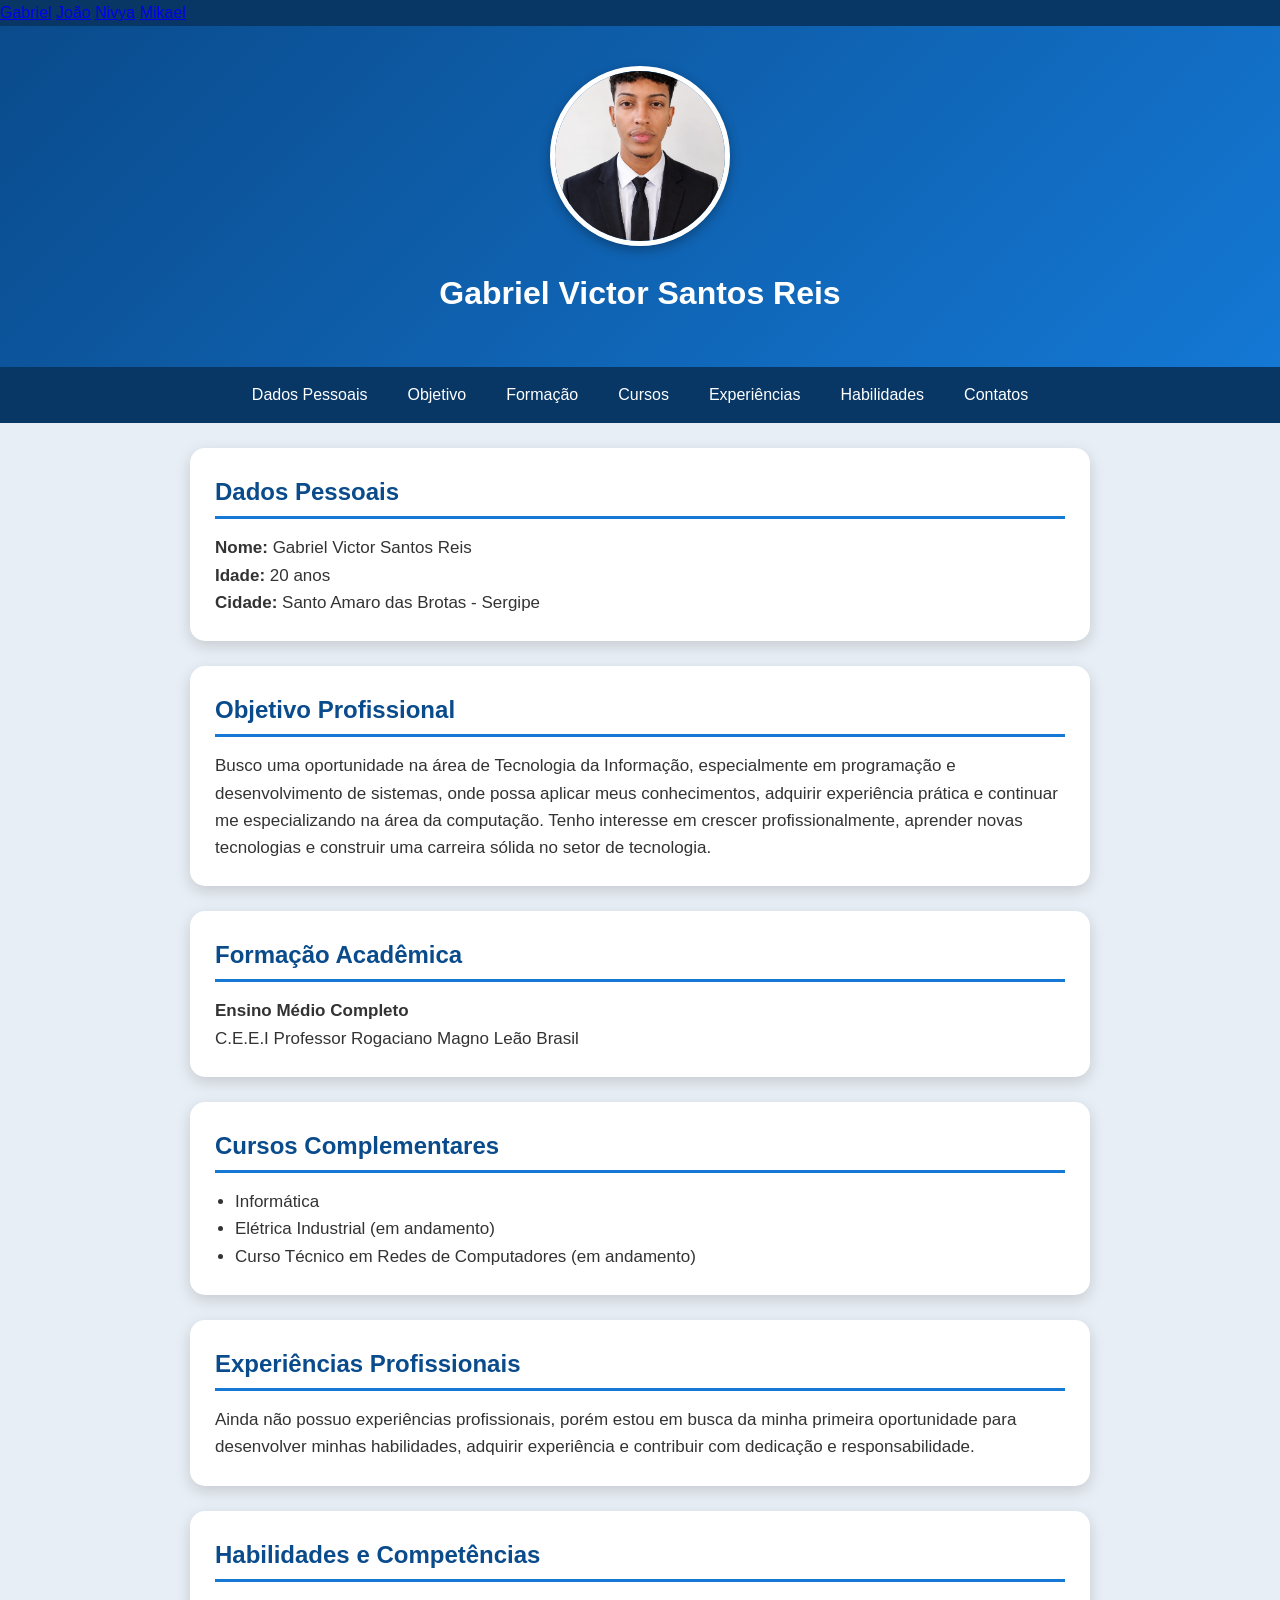
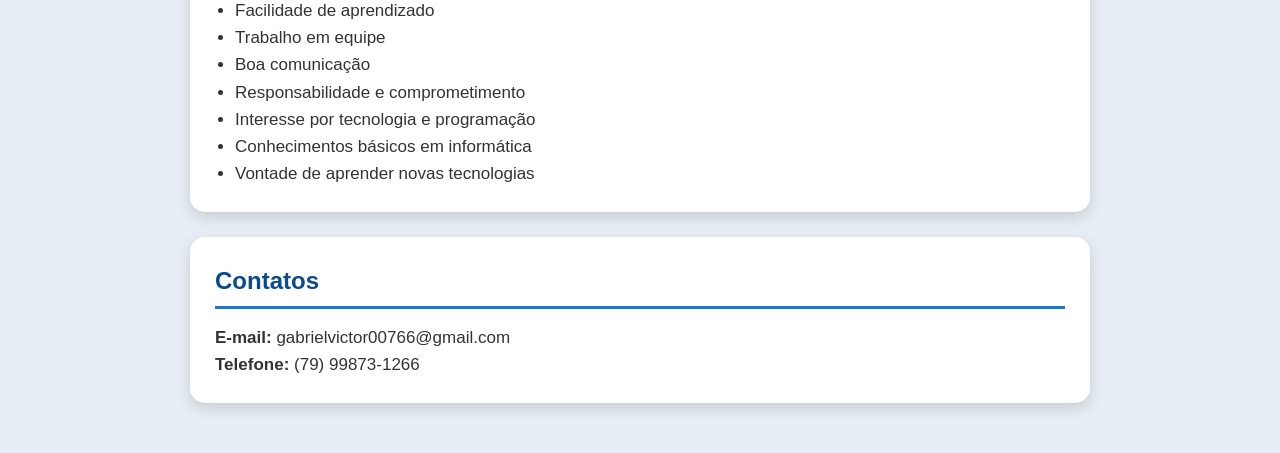
<file: index.html>
<!DOCTYPE html>
<html lang="pt-BR">

<head>
    <meta charset="UTF-8">
    <meta name="viewport" content="width=device-width, initial-scale=1.0">
    <title>Currículo Online - Gabriel Victor</title>

    <link rel="stylesheet" href="style.css">
</head>

<body>
    <nav>
    <a href="index.html">Gabriel</a>
    <a href="joao.html">João</a>
    <a href="nivya.html">Nivya</a>
    <a href="mikael.html">Mikael</a>
</nav>

    <!-- Cabeçalho -->
    <header>
        <img src="gabriel.jpg" alt="Foto de Gabriel Victor" class="foto">

        <h1>Gabriel Victor Santos Reis </h1>
    </header>

    <!-- Menu de Navegação -->
    <nav>
        <ul>
            <li><a href="#dados">Dados Pessoais</a></li>
            <li><a href="#objetivo">Objetivo</a></li>
            <li><a href="#formacao">Formação</a></li>
            <li><a href="#cursos">Cursos</a></li>
            <li><a href="#experiencias">Experiências</a></li>
            <li><a href="#habilidades">Habilidades</a></li>
            <li><a href="#contatos">Contatos</a></li>
        </ul>
    </nav>

    <!-- Dados Pessoais -->
    <section id="dados">
        <h2>Dados Pessoais</h2>

        <p><strong>Nome:</strong> Gabriel Victor Santos Reis</p>
        <p><strong>Idade:</strong> 20 anos</p>
        <p><strong>Cidade:</strong> Santo Amaro das Brotas - Sergipe</p>
    </section>

    <!-- Objetivo Profissional -->
    <section id="objetivo">
        <h2>Objetivo Profissional</h2>

        <p>
            Busco uma oportunidade na área de Tecnologia da Informação,
            especialmente em programação e desenvolvimento de sistemas,
            onde possa aplicar meus conhecimentos, adquirir experiência
            prática e continuar me especializando na área da computação.
            Tenho interesse em crescer profissionalmente, aprender novas
            tecnologias e construir uma carreira sólida no setor de tecnologia.
        </p>
    </section>

    <!-- Formação Acadêmica -->
    <section id="formacao">
        <h2>Formação Acadêmica</h2>

        <p>
            <strong>Ensino Médio Completo</strong><br>
            C.E.E.I Professor Rogaciano Magno Leão Brasil
        </p>
    </section>

    <!-- Cursos Complementares -->
    <section id="cursos">
        <h2>Cursos Complementares</h2>

        <ul>
            <li>Informática</li>
            <li>Elétrica Industrial (em andamento)</li>
            <li>Curso Técnico em Redes de Computadores (em andamento)</li>
            
        </ul>
    </section>

    <!-- Experiências Profissionais -->
    <section id="experiencias">
        <h2>Experiências Profissionais</h2>

        <p>
            Ainda não possuo experiências profissionais, porém estou
            em busca da minha primeira oportunidade para desenvolver
            minhas habilidades, adquirir experiência e contribuir com
            dedicação e responsabilidade.
        </p>
    </section>

    <!-- Habilidades e Competências -->
    <section id="habilidades">
        <h2>Habilidades e Competências</h2>

        <ul>
            <li>Facilidade de aprendizado</li>
            <li>Trabalho em equipe</li>
            <li>Boa comunicação</li>
            <li>Responsabilidade e comprometimento</li>
            <li>Interesse por tecnologia e programação</li>
            <li>Conhecimentos básicos em informática</li>
            <li>Vontade de aprender novas tecnologias</li>
        </ul>
    </section>

    <!-- Contatos -->
    <section id="contatos">
        <h2>Contatos</h2>

        <p><strong>E-mail:</strong> gabrielvictor00766@gmail.com</p>
        <p><strong>Telefone:</strong> (79) 99873-1266</p>
    </section>

    <script src="script.js"></script>

</body>

</html>
</file>
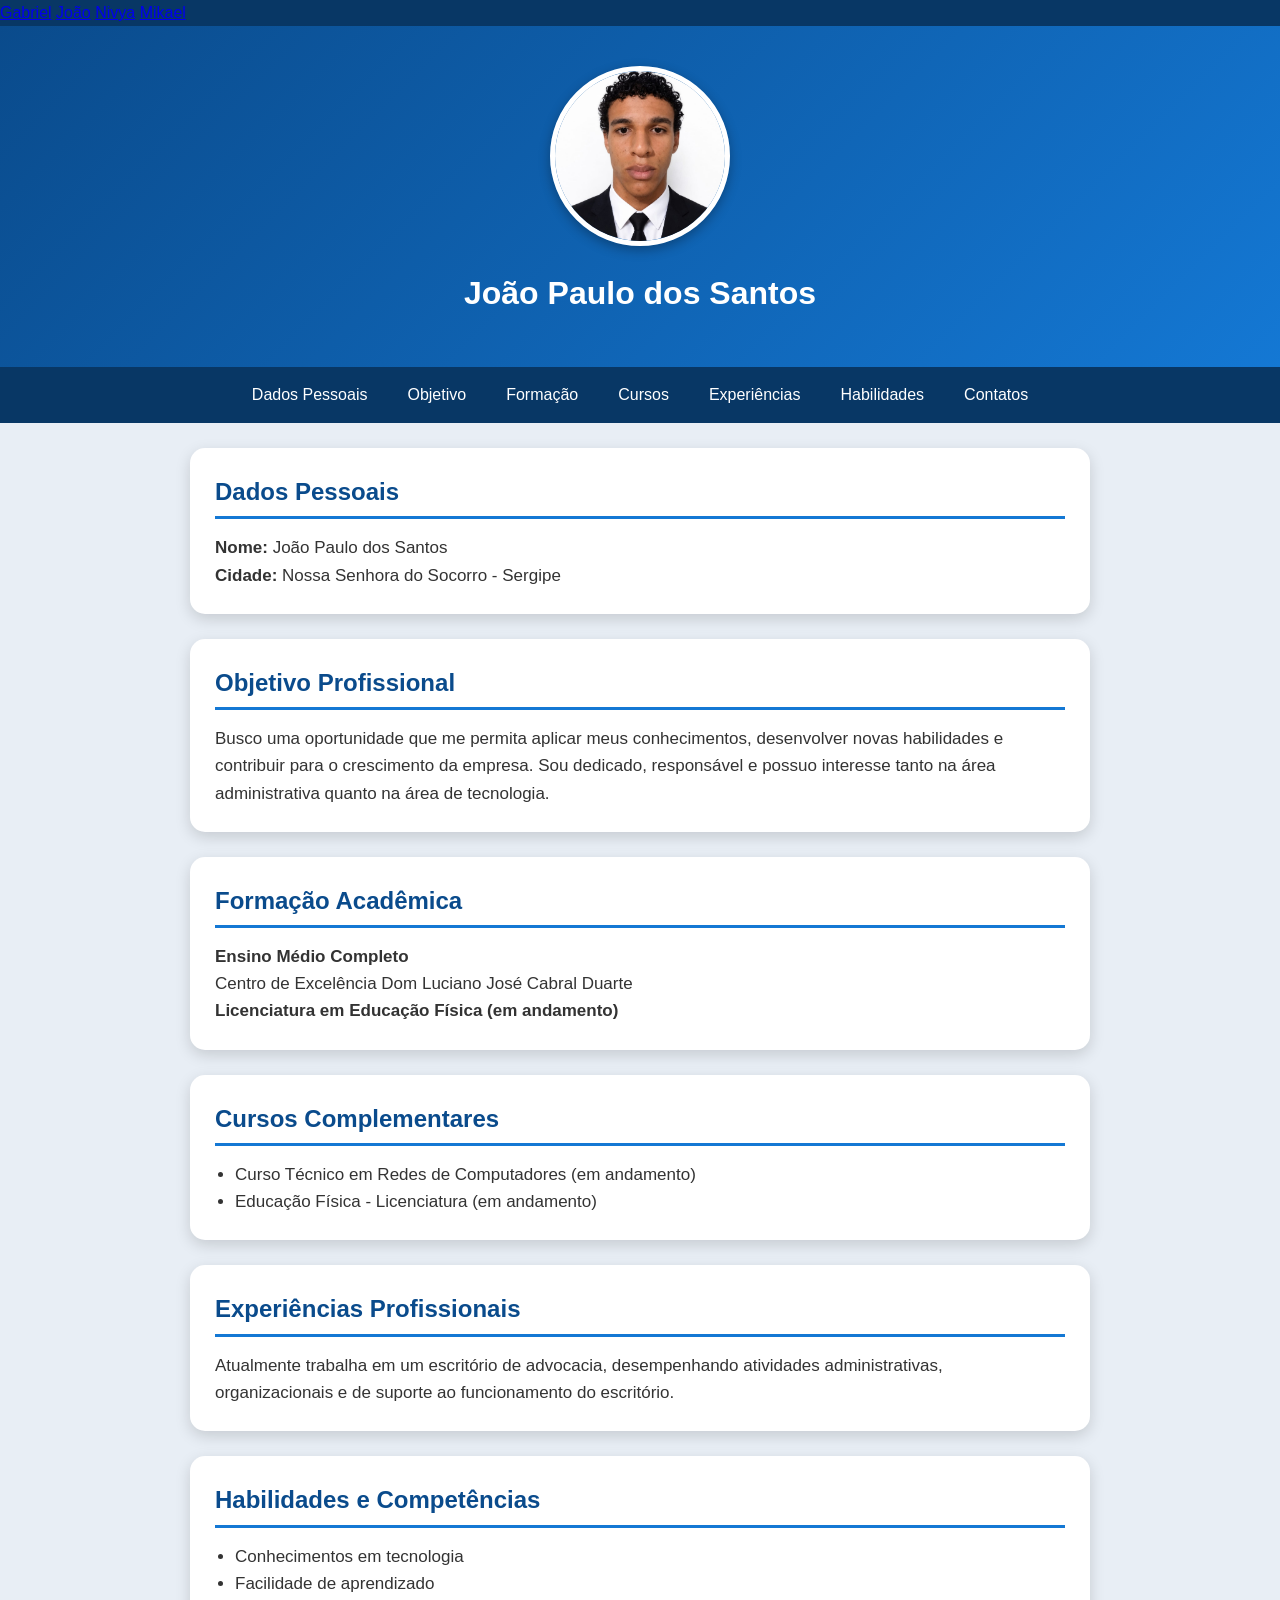
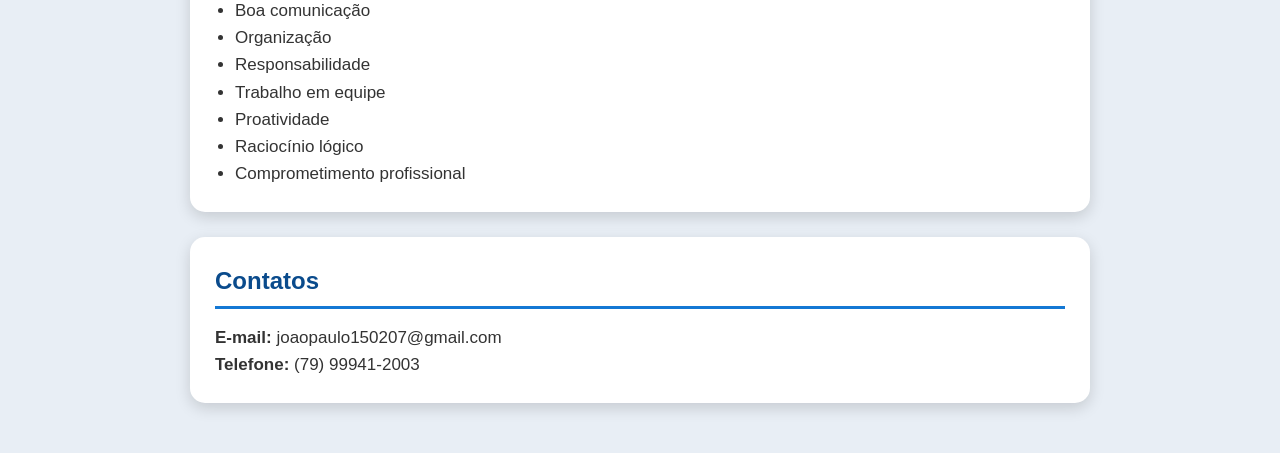
<file: joao.html>
<!DOCTYPE html>
<html lang="pt-BR">

<head>
    <meta charset="UTF-8">
    <meta name="viewport" content="width=device-width, initial-scale=1.0">
    <title>Currículo Online - João Paulo dos Santos</title>

    <link rel="stylesheet" href="style.css">
</head>

<body>
    <nav>
    <a href="index.html">Gabriel</a>
    <a href="joao.html">João</a>
    <a href="nivya.html">Nivya</a>
    <a href="mikael.html">Mikael</a>
</nav>

    <!-- Cabeçalho -->
    <header>
        <img src="joao.jpg" alt="Foto de João Paulo dos Santos" class="foto">

        <h1>João Paulo dos Santos</h1>
    </header>

    <!-- Menu de Navegação -->
    <nav>
        <ul>
            <li><a href="#dados">Dados Pessoais</a></li>
            <li><a href="#objetivo">Objetivo</a></li>
            <li><a href="#formacao">Formação</a></li>
            <li><a href="#cursos">Cursos</a></li>
            <li><a href="#experiencias">Experiências</a></li>
            <li><a href="#habilidades">Habilidades</a></li>
            <li><a href="#contatos">Contatos</a></li>
        </ul>
    </nav>

    <!-- Dados Pessoais -->
    <section id="dados">
        <h2>Dados Pessoais</h2>

        <p><strong>Nome:</strong> João Paulo dos Santos</p>
        <p><strong>Cidade:</strong> Nossa Senhora do Socorro - Sergipe</p>
    </section>

    <!-- Objetivo Profissional -->
    <section id="objetivo">
        <h2>Objetivo Profissional</h2>

        <p>
            Busco uma oportunidade que me permita aplicar meus conhecimentos,
            desenvolver novas habilidades e contribuir para o crescimento da
            empresa. Sou dedicado, responsável e possuo interesse tanto na área
            administrativa quanto na área de tecnologia.
        </p>
    </section>

    <!-- Formação Acadêmica -->
    <section id="formacao">
        <h2>Formação Acadêmica</h2>

        <p>
            <strong>Ensino Médio Completo</strong><br>
            Centro de Excelência Dom Luciano José Cabral Duarte
        </p>

        <p>
            <strong>Licenciatura em Educação Física (em andamento)</strong>
        </p>
    </section>

    <!-- Cursos Complementares -->
    <section id="cursos">
        <h2>Cursos Complementares</h2>

        <ul>
            <li>Curso Técnico em Redes de Computadores (em andamento)</li>
            <li>Educação Física - Licenciatura (em andamento)</li>
        </ul>
    </section>

    <!-- Experiências Profissionais -->
    <section id="experiencias">
        <h2>Experiências Profissionais</h2>

        <p>
            Atualmente trabalha em um escritório de advocacia,
            desempenhando atividades administrativas, organizacionais
            e de suporte ao funcionamento do escritório.
        </p>
    </section>

    <!-- Habilidades e Competências -->
    <section id="habilidades">
        <h2>Habilidades e Competências</h2>

        <ul>
            <li>Conhecimentos em tecnologia</li>
            <li>Facilidade de aprendizado</li>
            <li>Boa comunicação</li>
            <li>Organização</li>
            <li>Responsabilidade</li>
            <li>Trabalho em equipe</li>
            <li>Proatividade</li>
            <li>Raciocínio lógico</li>
            <li>Comprometimento profissional</li>
        </ul>
    </section>

    <!-- Contatos -->
    <section id="contatos">
        <h2>Contatos</h2>

        <p><strong>E-mail:</strong> joaopaulo150207@gmail.com</p>
        <p><strong>Telefone:</strong> (79) 99941-2003</p>
    </section>

    <script src="script.js"></script>

</body>

</html>
</file>
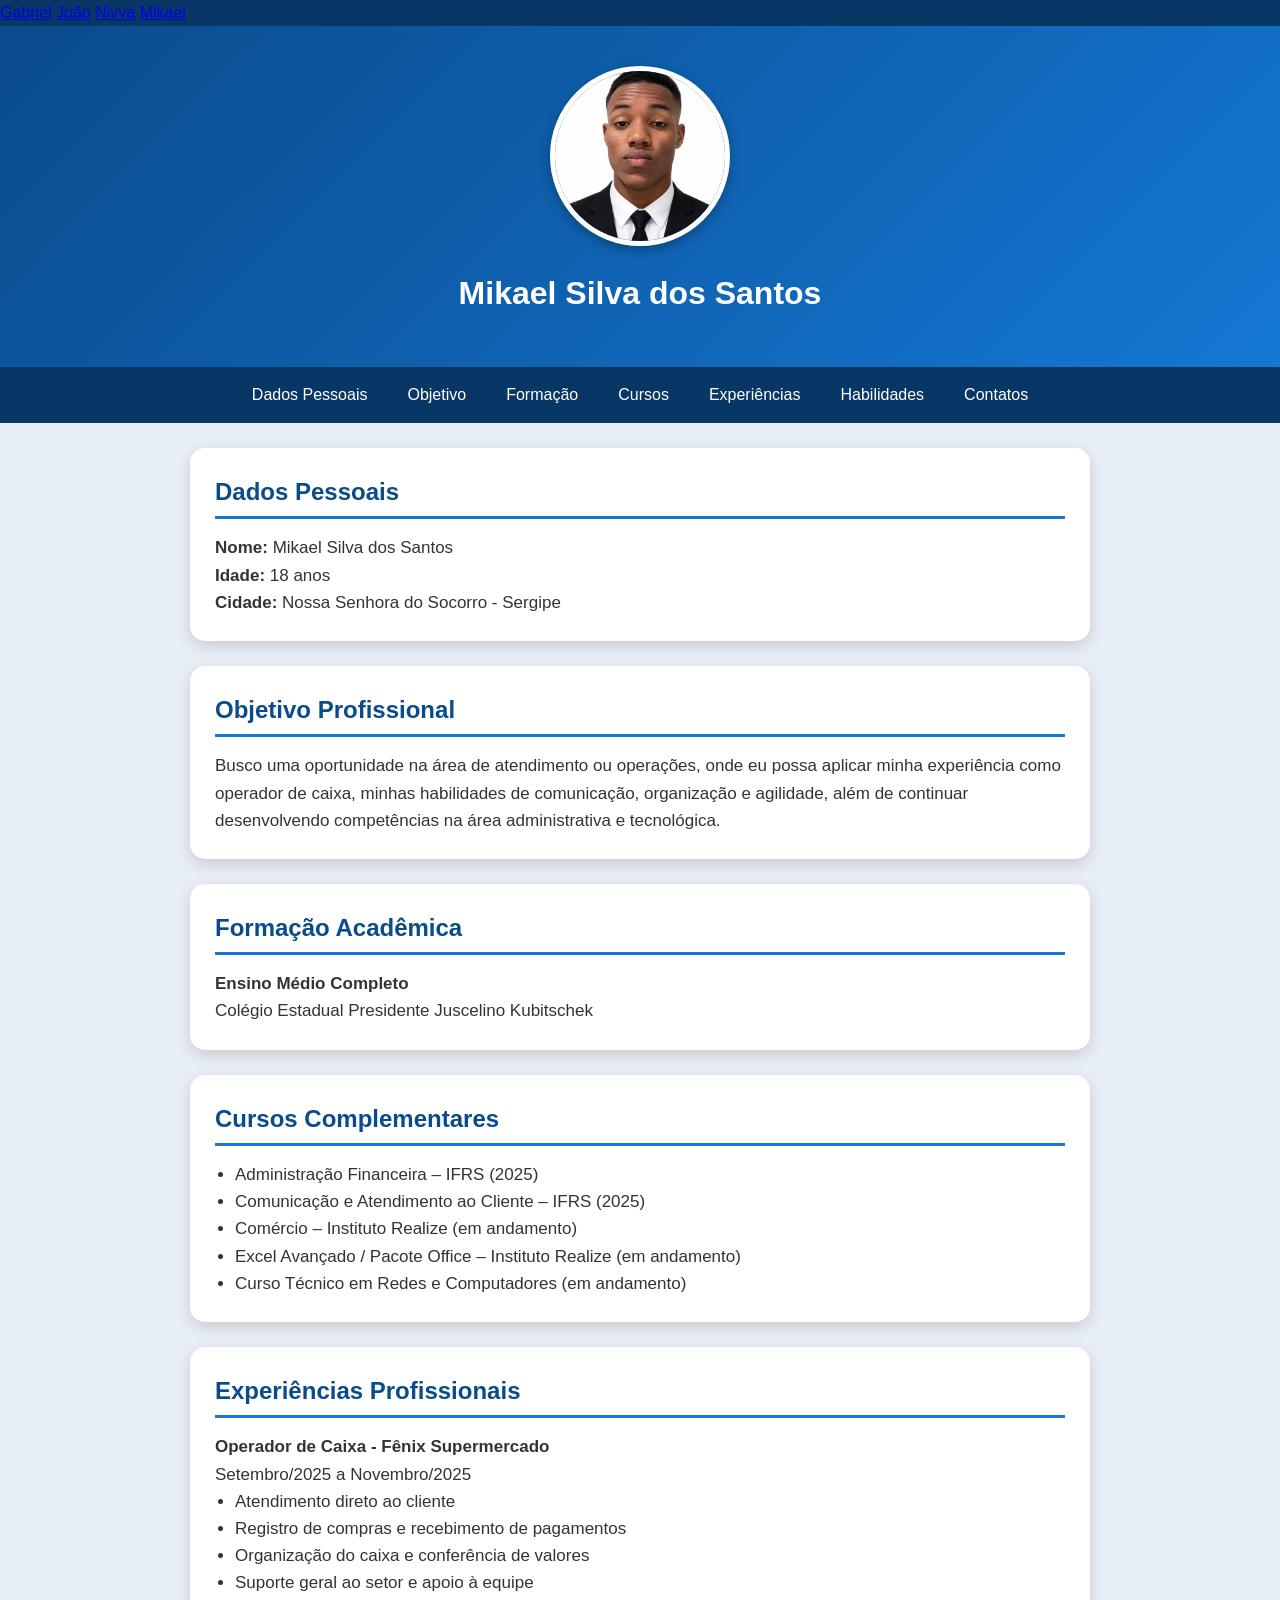
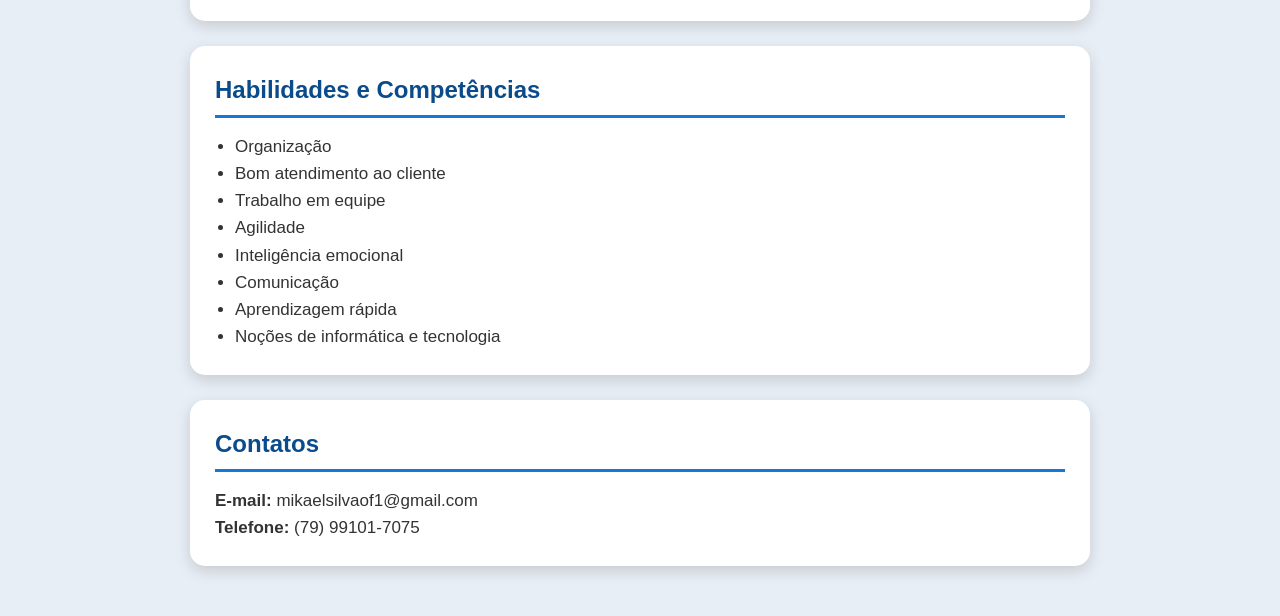
<file: mikael.html>
<!DOCTYPE html>
<html lang="pt-BR">

<head>
    <meta charset="UTF-8">
    <meta name="viewport" content="width=device-width, initial-scale=1.0">
    <title>Currículo Online - Mikael Silva dos Santos</title>

    <link rel="stylesheet" href="style.css">
</head>

<body>
    <nav>
    <a href="index.html">Gabriel</a>
    <a href="joao.html">João</a>
    <a href="nivya.html">Nivya</a>
    <a href="mikael.html">Mikael</a>
</nav>

    <!-- Cabeçalho -->
    <header>
        <img src="mikael.jpg" alt="Foto de Mikael Silva dos Santos" class="foto">

        <h1>Mikael Silva dos Santos</h1>
    </header>

    <!-- Menu de Navegação -->
    <nav>
        <ul>
            <li><a href="#dados">Dados Pessoais</a></li>
            <li><a href="#objetivo">Objetivo</a></li>
            <li><a href="#formacao">Formação</a></li>
            <li><a href="#cursos">Cursos</a></li>
            <li><a href="#experiencias">Experiências</a></li>
            <li><a href="#habilidades">Habilidades</a></li>
            <li><a href="#contatos">Contatos</a></li>
        </ul>
    </nav>

    <!-- Dados Pessoais -->
    <section id="dados">
        <h2>Dados Pessoais</h2>

        <p><strong>Nome:</strong> Mikael Silva dos Santos</p>
        <p><strong>Idade:</strong> 18 anos</p>
        <p><strong>Cidade:</strong> Nossa Senhora do Socorro - Sergipe</p>
    </section>

    <!-- Objetivo Profissional -->
    <section id="objetivo">
        <h2>Objetivo Profissional</h2>

        <p>
            Busco uma oportunidade na área de atendimento ou operações,
            onde eu possa aplicar minha experiência como operador de caixa,
            minhas habilidades de comunicação, organização e agilidade,
            além de continuar desenvolvendo competências na área
            administrativa e tecnológica.
        </p>
    </section>

    <!-- Formação Acadêmica -->
    <section id="formacao">
        <h2>Formação Acadêmica</h2>

        <p>
            <strong>Ensino Médio Completo </strong><br>
            Colégio Estadual Presidente Juscelino Kubitschek
        </p>
    </section>

    <!-- Cursos Complementares -->
    <section id="cursos">
        <h2>Cursos Complementares</h2>

        <ul>
            <li>Administração Financeira – IFRS (2025)</li>
            <li>Comunicação e Atendimento ao Cliente – IFRS (2025)</li>
            <li>Comércio – Instituto Realize (em andamento)</li>
            <li>Excel Avançado / Pacote Office – Instituto Realize (em andamento)</li>
            <li>Curso Técnico em Redes e Computadores (em andamento)</li>
        </ul>
    </section>

    <!-- Experiências Profissionais -->
    <section id="experiencias">
        <h2>Experiências Profissionais</h2>

        <p>
            <strong>Operador de Caixa - Fênix Supermercado</strong><br>
            Setembro/2025 a Novembro/2025
        </p>

        <ul>
            <li>Atendimento direto ao cliente</li>
            <li>Registro de compras e recebimento de pagamentos</li>
            <li>Organização do caixa e conferência de valores</li>
            <li>Suporte geral ao setor e apoio à equipe</li>
        </ul>
    </section>

    <!-- Habilidades e Competências -->
    <section id="habilidades">
        <h2>Habilidades e Competências</h2>

        <ul>
            <li>Organização</li>
            <li>Bom atendimento ao cliente</li>
            <li>Trabalho em equipe</li>
            <li>Agilidade</li>
            <li>Inteligência emocional</li>
            <li>Comunicação</li>
            <li>Aprendizagem rápida</li>
            <li>Noções de informática e tecnologia</li>
        </ul>
    </section>

    <!-- Contatos -->
    <section id="contatos">
        <h2>Contatos</h2>

        <p><strong>E-mail:</strong> mikaelsilvaof1@gmail.com</p>
        <p><strong>Telefone:</strong> (79) 99101-7075</p>
    </section>

    <script src="script.js"></script>

</body>

</html>
</file>
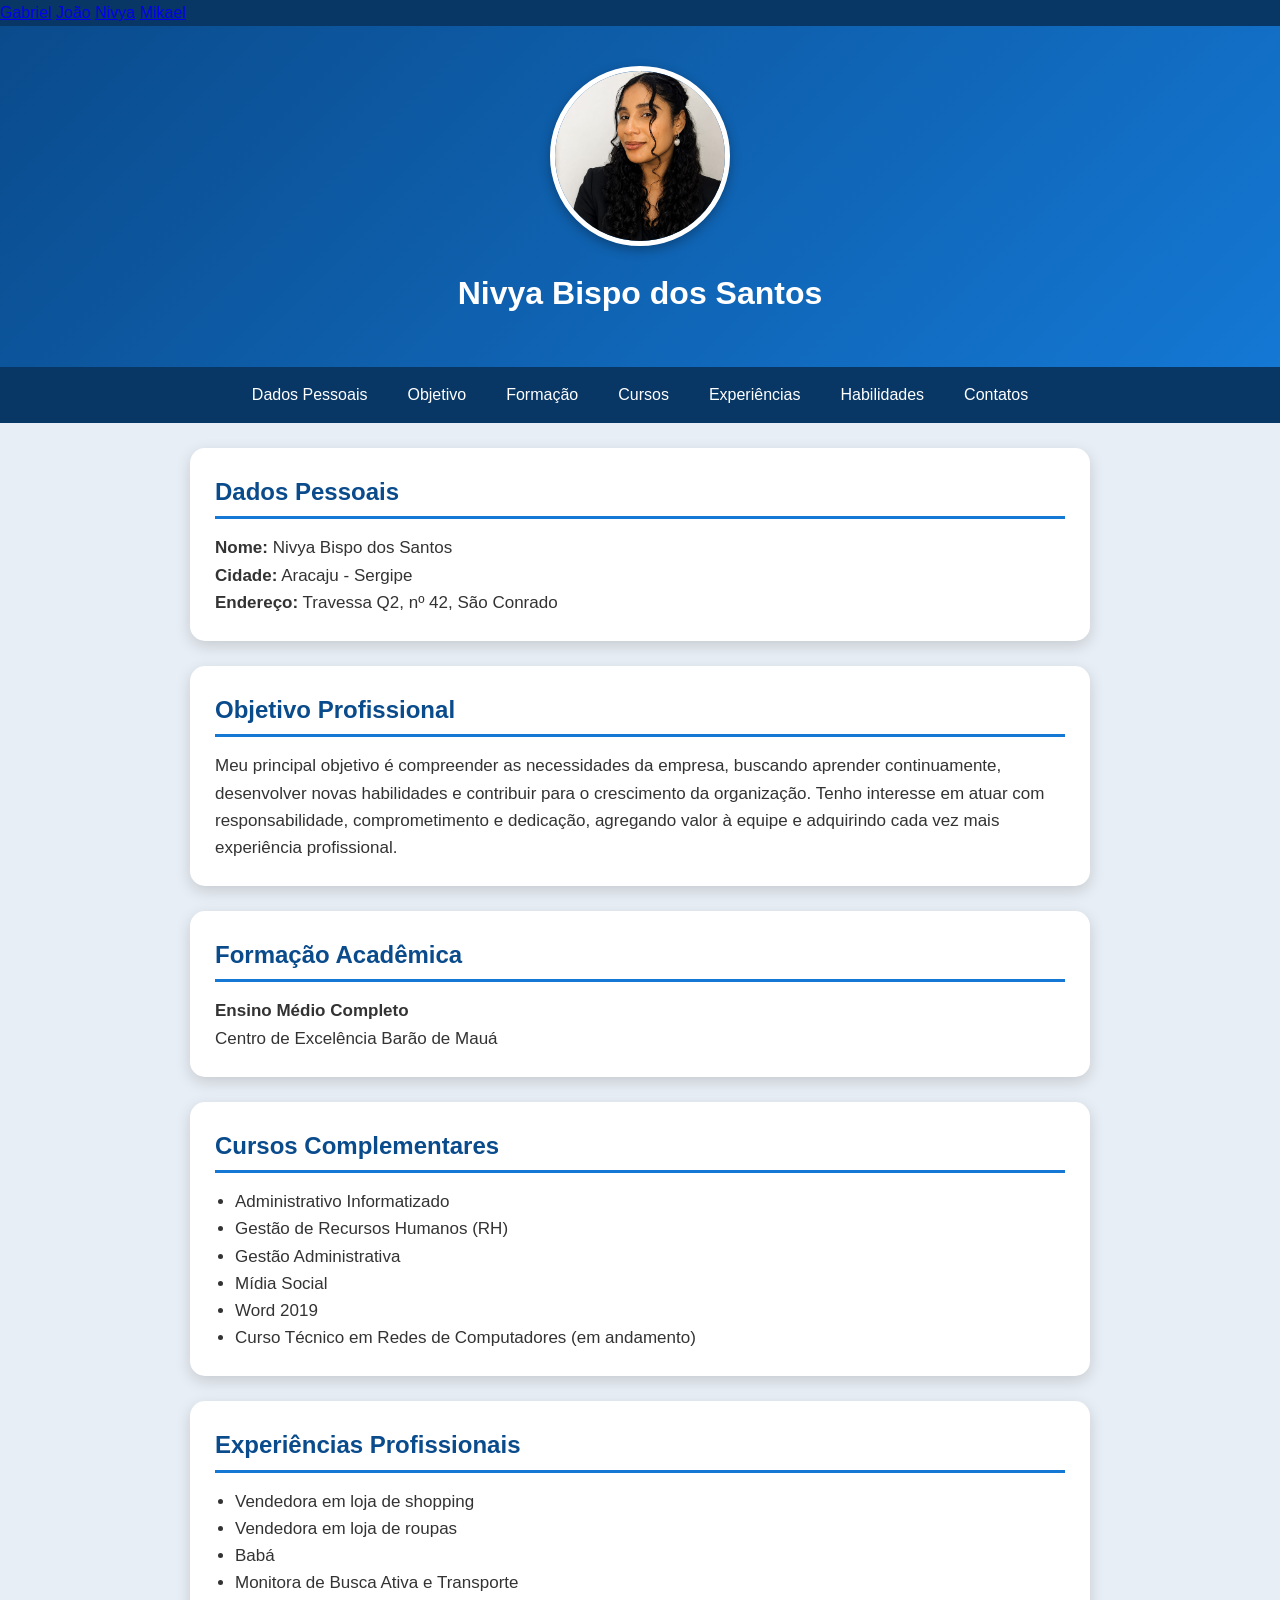
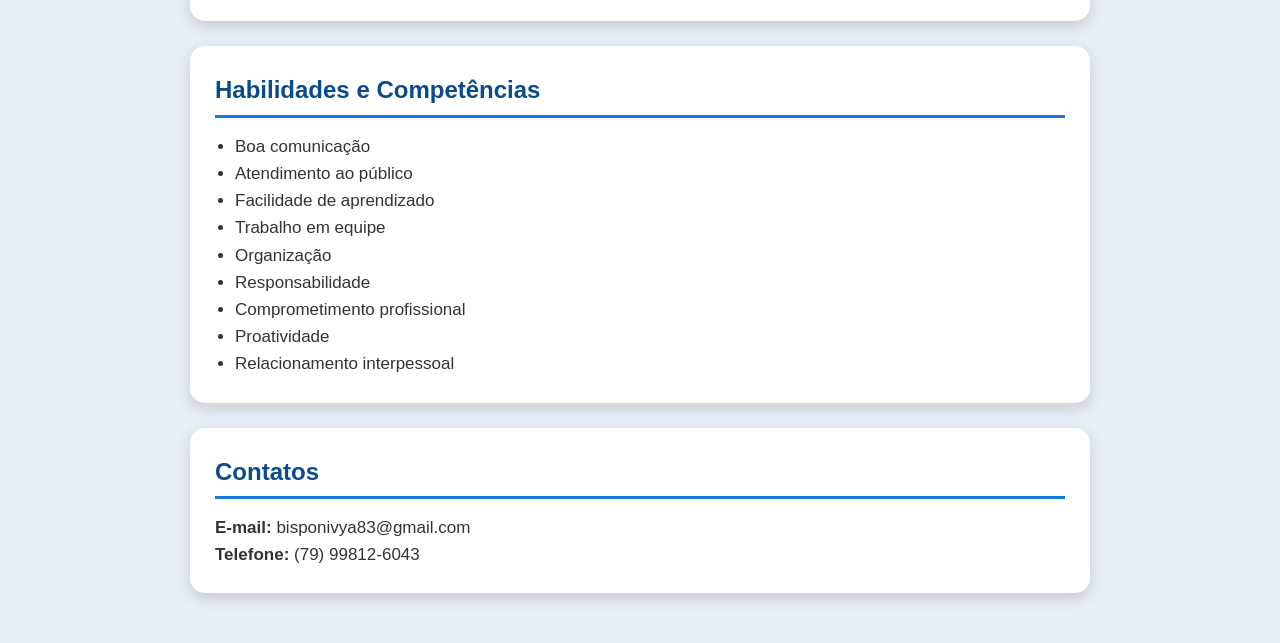
<file: nivya.html>
<!DOCTYPE html>
<html lang="pt-BR">

<head>
    <meta charset="UTF-8">
    <meta name="viewport" content="width=device-width, initial-scale=1.0">
    <title>Currículo Online - Niviya Bispo dos Santos</title>

    <link rel="stylesheet" href="style.css">
</head>

<body>
    <nav>
    <a href="index.html">Gabriel</a>
    <a href="joao.html">João</a>
    <a href="nivya.html">Nivya</a>
    <a href="mikael.html">Mikael</a>
</nav>

    <!-- Cabeçalho -->
    <header>
        <img src="nivya.jpg" alt="Foto de Nivya Bispo dos Santos" class="foto">

        <h1>Nivya Bispo dos Santos</h1>
    </header>

    <!-- Menu de Navegação -->
    <nav>
        <ul>
            <li><a href="#dados">Dados Pessoais</a></li>
            <li><a href="#objetivo">Objetivo</a></li>
            <li><a href="#formacao">Formação</a></li>
            <li><a href="#cursos">Cursos</a></li>
            <li><a href="#experiencias">Experiências</a></li>
            <li><a href="#habilidades">Habilidades</a></li>
            <li><a href="#contatos">Contatos</a></li>
        </ul>
    </nav>

    <!-- Dados Pessoais -->
    <section id="dados">
        <h2>Dados Pessoais</h2>

        <p><strong>Nome:</strong> Nivya Bispo dos Santos</p>
        <p><strong>Cidade:</strong> Aracaju - Sergipe</p>
        <p><strong>Endereço:</strong> Travessa Q2, nº 42, São Conrado</p>
    </section>

    <!-- Objetivo Profissional -->
    <section id="objetivo">
        <h2>Objetivo Profissional</h2>

        <p>
            Meu principal objetivo é compreender as necessidades da empresa,
            buscando aprender continuamente, desenvolver novas habilidades
            e contribuir para o crescimento da organização. Tenho interesse
            em atuar com responsabilidade, comprometimento e dedicação,
            agregando valor à equipe e adquirindo cada vez mais experiência
            profissional.
        </p>
    </section>

    <!-- Formação Acadêmica -->
    <section id="formacao">
        <h2>Formação Acadêmica</h2>

        <p>
            <strong>Ensino Médio Completo</strong><br>
            Centro de Excelência Barão de Mauá
        </p>
    </section>

    <!-- Cursos Complementares -->
    <section id="cursos">
        <h2>Cursos Complementares</h2>

        <ul>
            <li>Administrativo Informatizado</li>
            <li>Gestão de Recursos Humanos (RH)</li>
            <li>Gestão Administrativa</li>
            <li>Mídia Social</li>
            <li>Word 2019</li>
            <li>Curso Técnico em Redes de Computadores (em andamento)</li>
        </ul>
    </section>

    <!-- Experiências Profissionais -->
    <section id="experiencias">
        <h2>Experiências Profissionais</h2>

        <ul>
            <li>Vendedora em loja de shopping</li>
            <li>Vendedora em loja de roupas</li>
            <li>Babá</li>
            <li>Monitora de Busca Ativa e Transporte</li>
        </ul>
    </section>

    <!-- Habilidades e Competências -->
    <section id="habilidades">
        <h2>Habilidades e Competências</h2>

        <ul>
            <li>Boa comunicação</li>
            <li>Atendimento ao público</li>
            <li>Facilidade de aprendizado</li>
            <li>Trabalho em equipe</li>
            <li>Organização</li>
            <li>Responsabilidade</li>
            <li>Comprometimento profissional</li>
            <li>Proatividade</li>
            <li>Relacionamento interpessoal</li>
        </ul>
    </section>

    <!-- Contatos -->
    <section id="contatos">
        <h2>Contatos</h2>

        <p><strong>E-mail:</strong> bisponivya83@gmail.com</p>
        <p><strong>Telefone:</strong> (79) 99812-6043</p>
    </section>

    <script src="script.js"></script>

</body>

</html>
</file>
<file: style.css>
/* Configurações gerais */
* {
    margin: 0;
    padding: 0;
    box-sizing: border-box;
}

body {
    font-family: Arial, sans-serif;
    background: #e8eef5;
    color: #333;
    line-height: 1.6;
}

/* Cabeçalho */
header {
    background: linear-gradient(135deg, #0a4b8c, #1478d4);
    color: white;
    text-align: center;
    padding: 40px 20px;
}

.foto {
    width: 180px;
    height: 180px;
    border-radius: 50%;
    object-fit: cover;
    border: 5px solid white;
    box-shadow: 0 4px 12px rgba(0,0,0,0.3);
    margin-bottom: 15px;
}

header h1 {
    font-size: 32px;
    margin-bottom: 8px;
}

header p {
    font-size: 18px;
}

/* Menu */
nav {
    background: #083765;
    position: sticky;
    top: 0;
}

nav ul {
    list-style: none;
    display: flex;
    justify-content: center;
    flex-wrap: wrap;
}

nav ul li a {
    display: block;
    color: white;
    text-decoration: none;
    padding: 15px 20px;
    transition: 0.3s;
}

nav ul li a:hover {
    background: #0f5ba8;
}

/* Seções */
section {
    background: white;
    max-width: 900px;
    margin: 25px auto;
    padding: 25px;
    border-radius: 15px;
    box-shadow: 0 5px 15px rgba(0,0,0,0.15);
}

section h2 {
    color: #0a4b8c;
    margin-bottom: 15px;
    border-bottom: 3px solid #1478d4;
    padding-bottom: 5px;
}

section ul {
    margin-left: 20px;
}

section p,
section li {
    font-size: 17px;
}

/* Rodapé de contato */
#contatos {
    margin-bottom: 50px;
}

/* Responsividade */
@media (max-width: 600px) {
    header h1 {
        font-size: 24px;
    }

    header p {
        font-size: 16px;
    }

    .foto {
        width: 140px;
        height: 140px;
    }

    nav ul {
        flex-direction: column;
        text-align: center;
    }

    section {
        margin: 15px;
        padding: 20px;
    }
}
</file>
